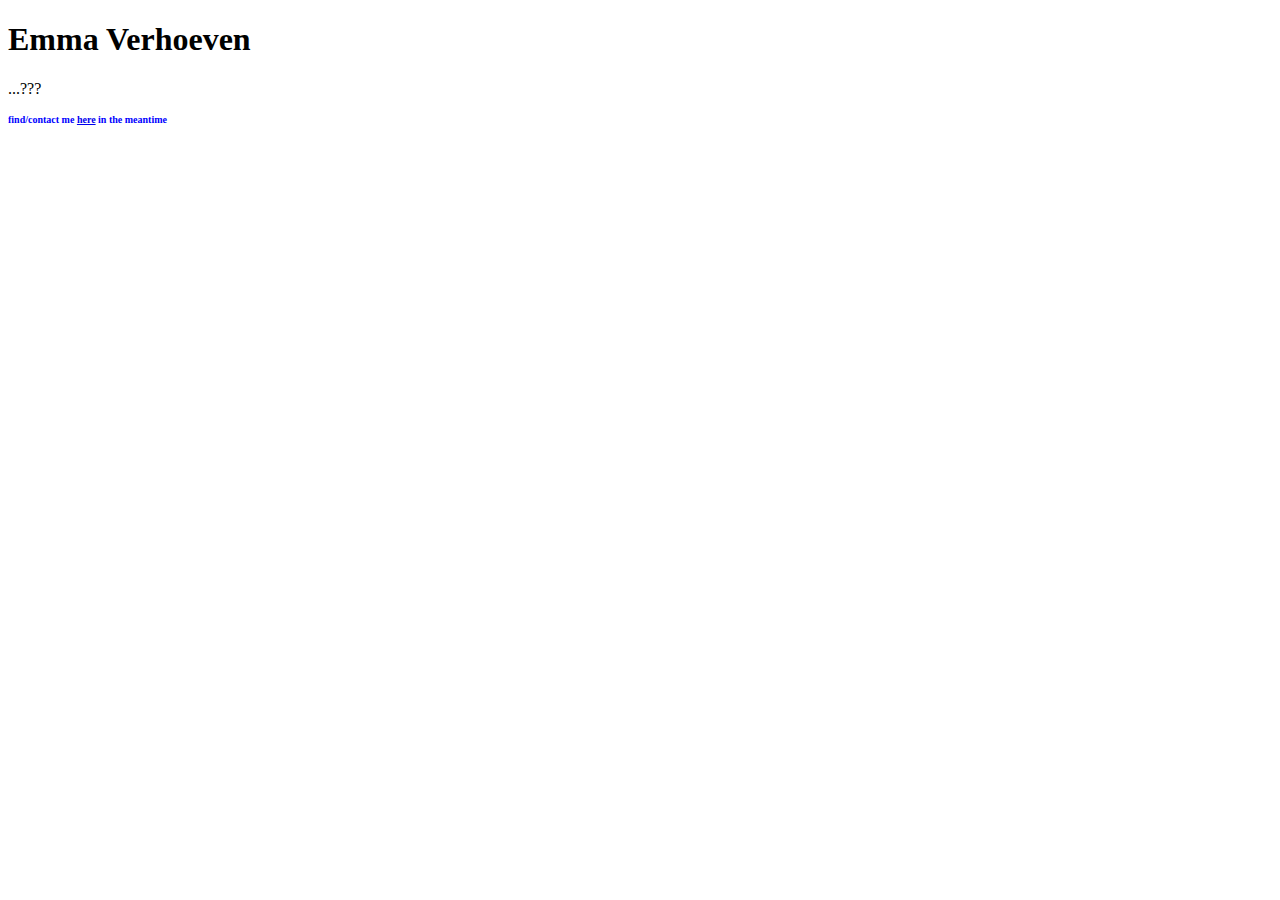
<file: index.html>
<!DOCTYPE html>
<html lang="en">

<head>
    <meta charset="UTF-8">
    <meta http-equiv="X-UA-Compatible" content="IE=edge">
    <meta name="viewport" content="width=device-width, initial-scale=1.0">
    <title>Emma's website... will it ever be updated?
    </title>

    <style>
        a:visited {
            color: green;
        }

        h2 {
            font-size: 10px;
            color: blue;
        }
    </style>
</head>

<body>

    <h1>Emma Verhoeven</h1>

    <p>...???</p>

    <h2>find/contact me <a href="https://www.instagram.com/emmavrhvn/">here</a> in the meantime</h2>


</body>

</html>
</file>
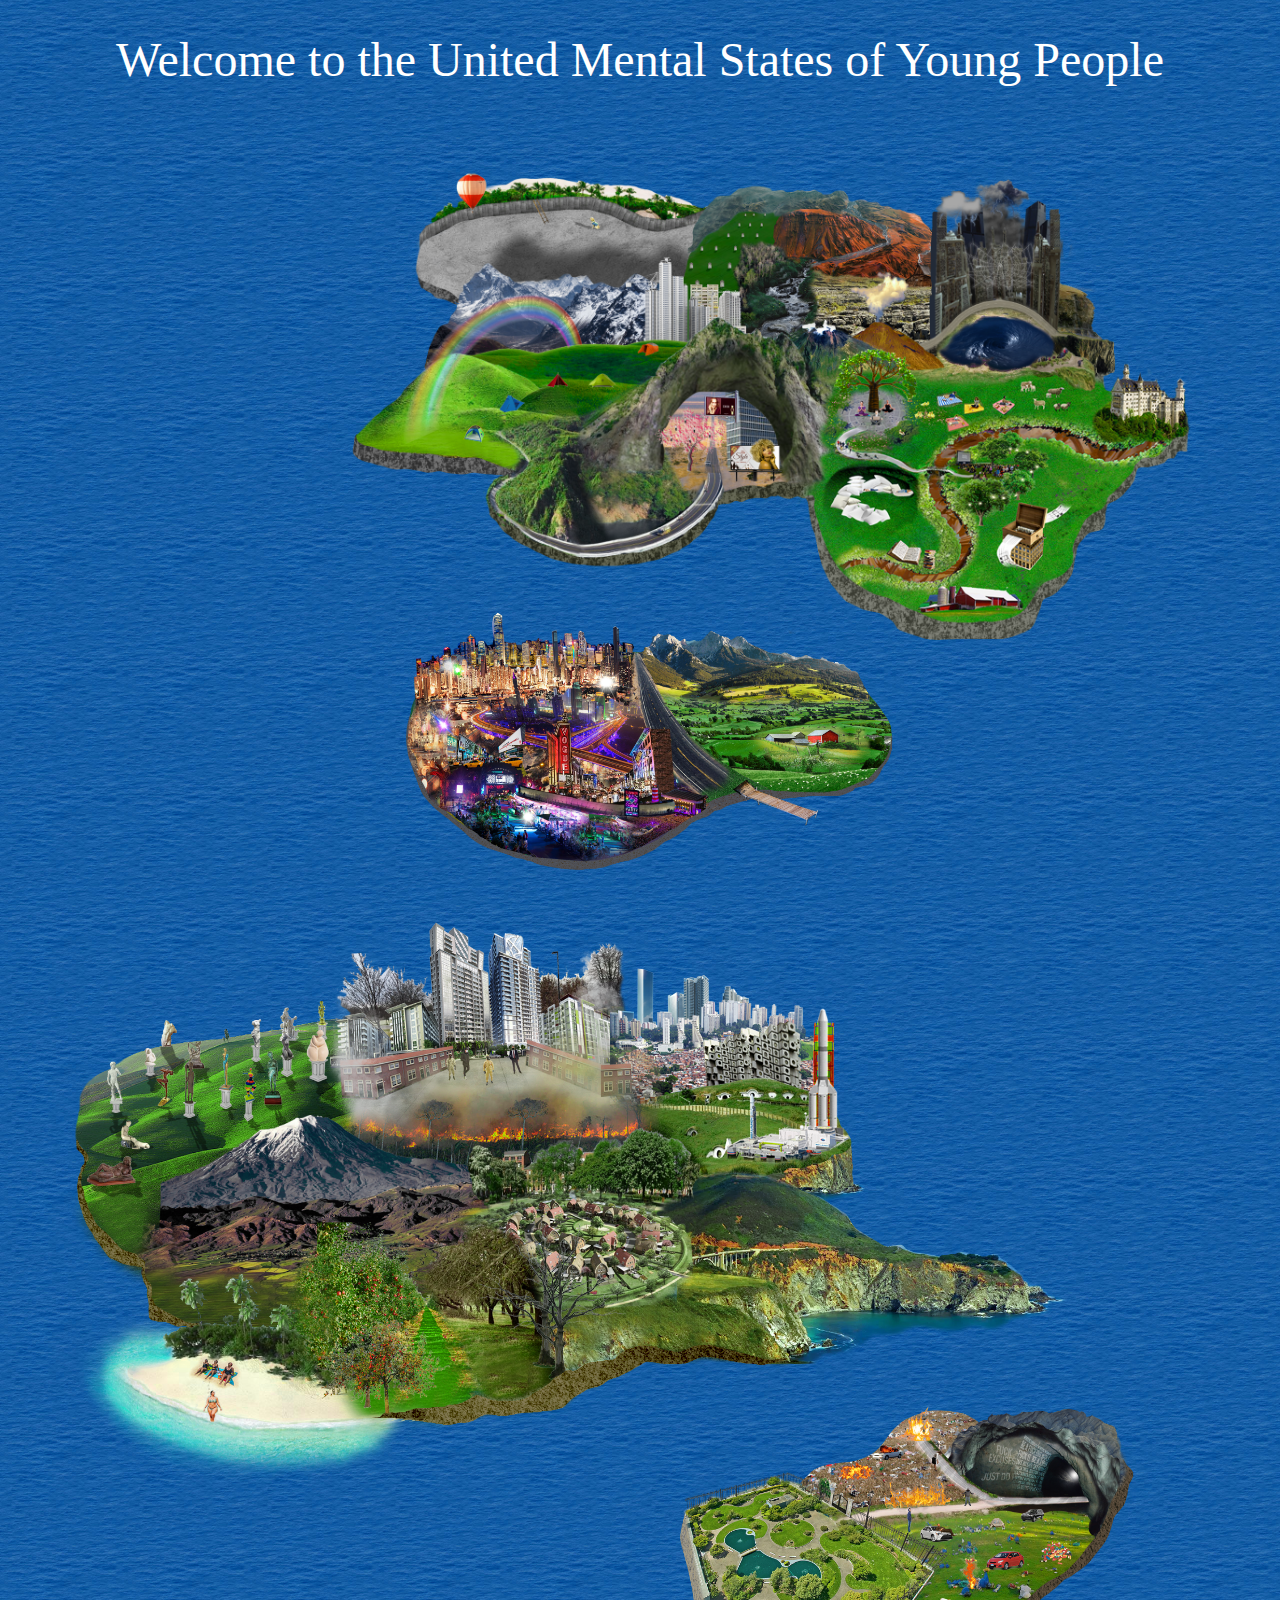
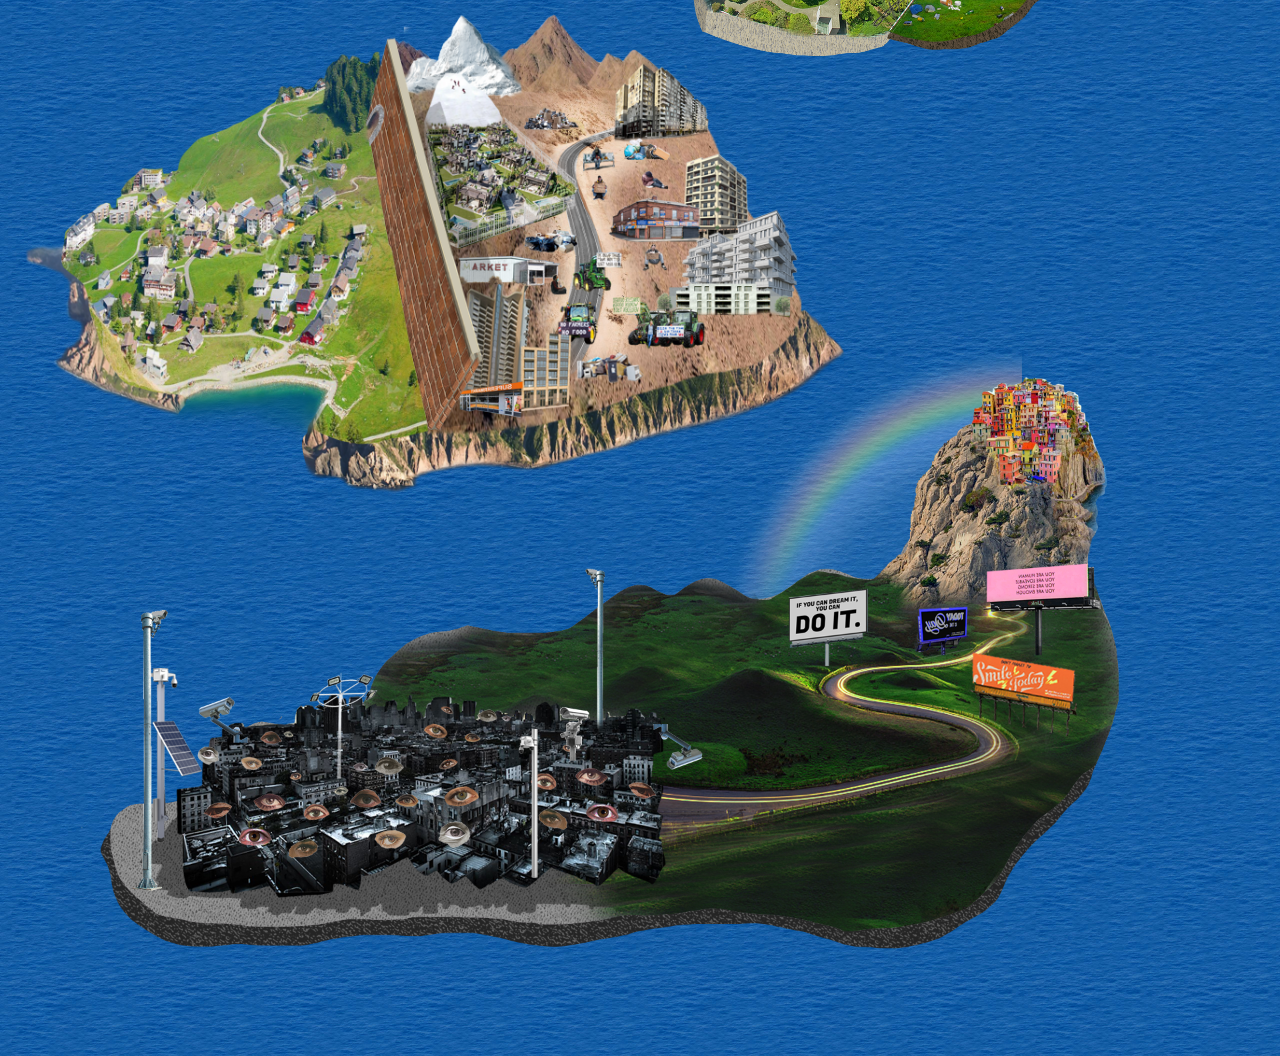
<file: ums/UMS.html>
<!DOCTYPE html>
<html lang="en">

<head>
    <meta charset="UTF-8">
    <meta http-equiv="X-UA-Compatible" content="IE=edge">
    <meta name="viewport" content="width=device-width, initial-scale=1.0">
    <title>United Mental States</title>


    <style>
        body {
            background-color: rgb(10, 122, 234);
            background-image: url("water1.jpg");
            background-size: 10%;
            background-repeat: repeat;
        }



        h1 {
            font-family: arial narrow;
            color: white;
            font-size: 3em;
            font-weight: normal;
            text-align: center;
            margin-bottom: 5%;
        }


        img {
            max-width: 100%;
            max-height: 100%;
        }


        .continent {
            display: block;
            position: relative;

        }

        #strabrecht {
            width: 70vw;
            margin-left: 25vw;
            margin-bottom: -5%;
        }

        #fomo {
            width: 40vw;
            margin-top: 0%;
            margin-left: 30vw;
            margin-bottom: 0;
        }

        #klimaat {
            width: 85vw;
            margin-left: 0;
            margin-bottom: -10%;
        }

        #fuckit {
            width: 40vw;
            margin-top: 0%;
            margin-left: 50vw;
            margin-bottom: -5%;
        }

        #toekomst {

            width: 70vw;
            margin-bottom: -15%;
        }

        #zelfbeeld {
            width: 100vw;
            margin: 0;
        }
    </style>


</head>

<body>


    <div>
        <h1>Welcome to the United Mental States of Young People</h1>
    </div>


    <div id="strabrecht">
        <img src="STRABRECHT.png" usemap="#image-map">
    </div>


    <div class="continent" id="fomo">
        <img src="FOMO.png">
    </div>

    <div class="continent" id="klimaat">
        <img src="bodyshaming-climate-sexuality-housing.png">
    </div>

    <div class="continent" id="fuckit">
        <img src="fuck-it.png">
    </div>

    <div class="continent" id="toekomst">
        <img src="Fear_of_future.png">
    </div>

    <div class="continent" id="zelfbeeld">
        <img src="self-image.png">
    </div>
</body>

</html>
</file>
